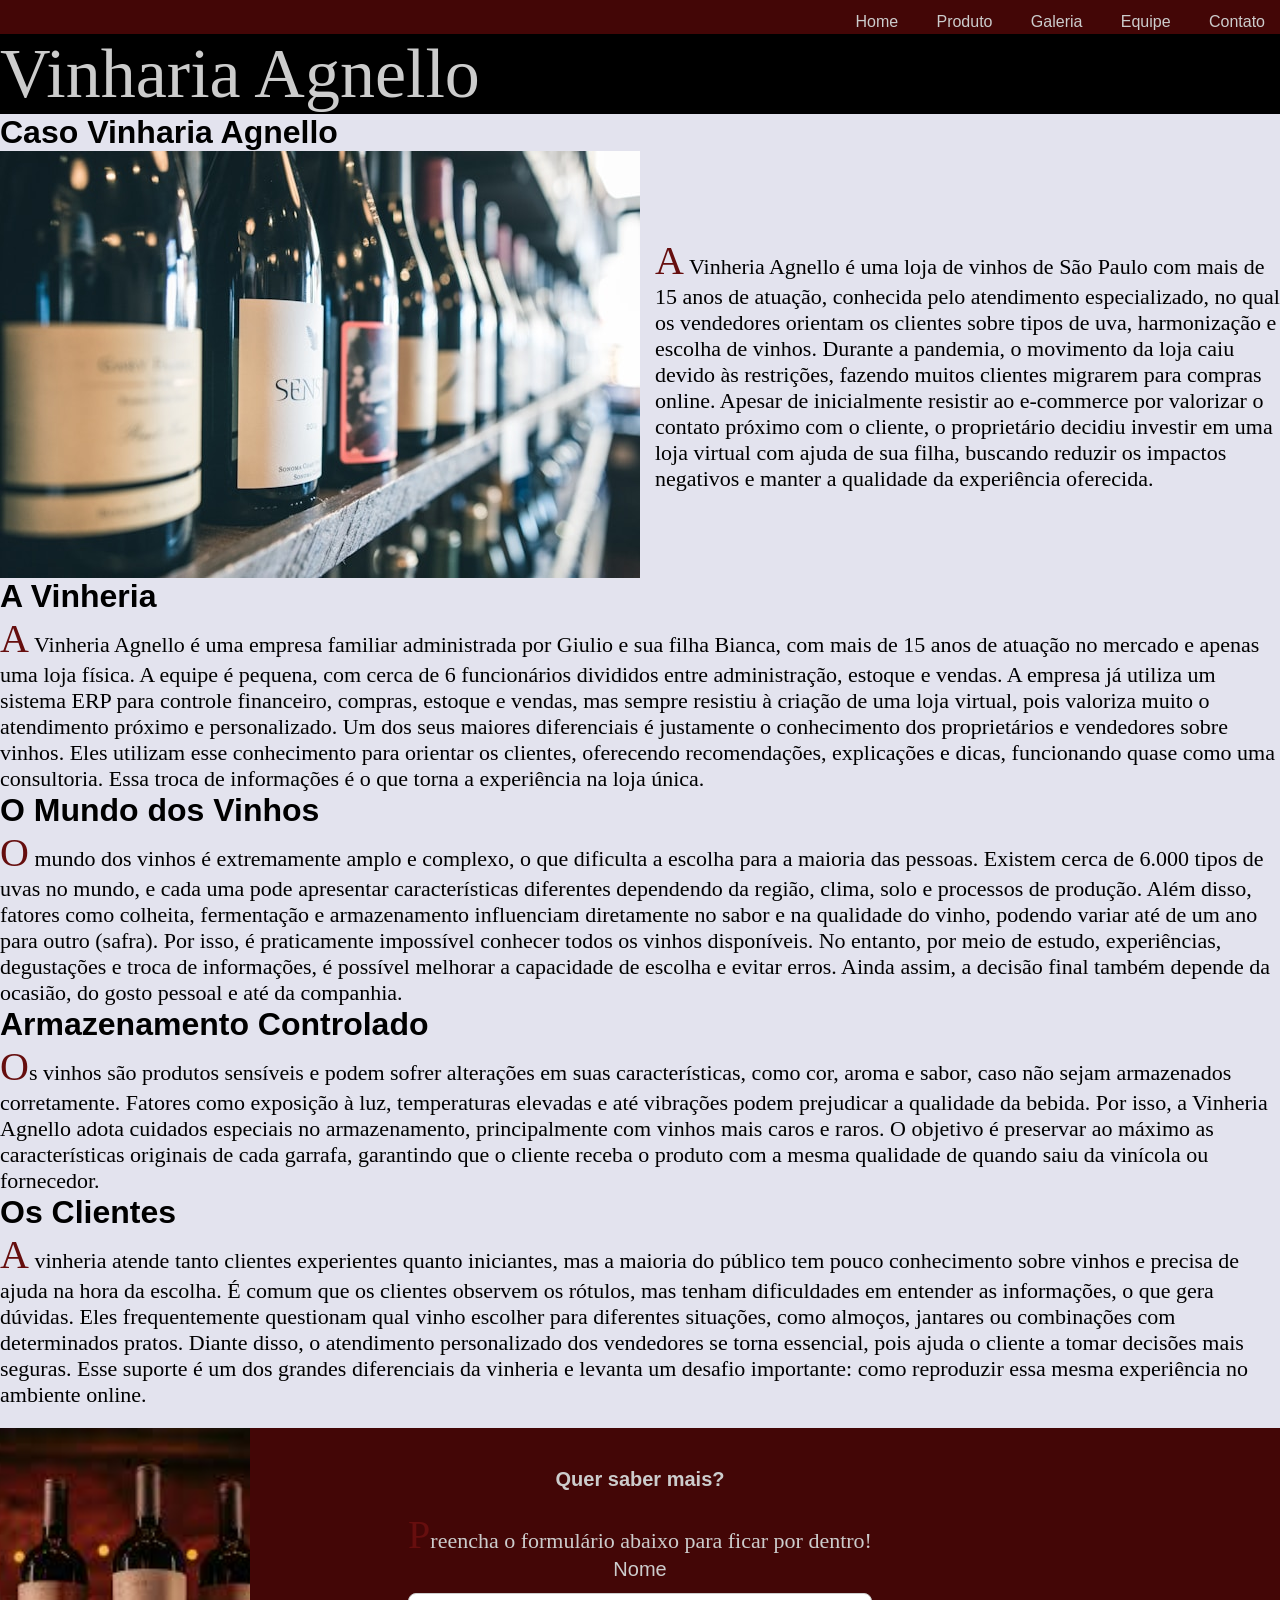
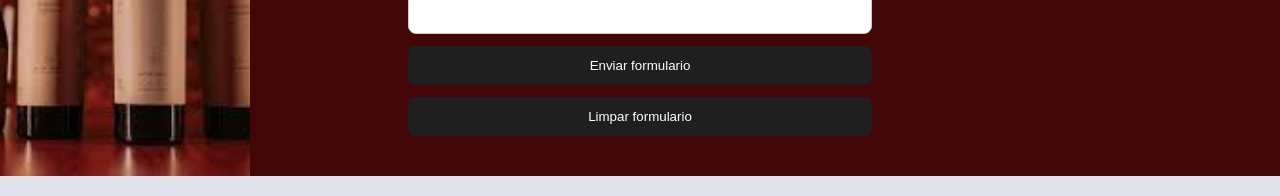
<file: index.html>
<!DOCTYPE html>
<html lang="en">
<head>
    <meta charset="UTF-8">
    <meta name="viewport" content="width=device-width, initial-scale=1.0">
    <title>Vinharia Agnello</title>
    <link rel="stylesheet" href="src/css/efeito1.css">
    <link rel="stylesheet" href="src/css/style.css">
    <meta name="keywords"content="VINHARIA,LOJA,VIRTUAL,MERCADO">
    <meta name="description"content="A Vinheria Agnello é uma empresa familiar com forte foco em atendimento personalizado e consultivo na venda de vinhos. Com a pandemia, enfrentou queda no movimento e decidiu investir no e-commerce, buscando manter a mesma qualidade de experiência ao cliente mesmo no ambiente digital.">
</head>
<body class="bodyHome">
    
    <!-- Isso é o  topo do site que tera link para outras páginas -->
 <header class="header">
  <div class="container1">
    <nav class="menu">
      <a href="#">Home</a>
      <a href="./src/pages/produto.html">Produto</a>
      <a href="./src/pages/galeria.html">Galeria</a>
      <a href="./src/pages/equipe.html">Equipe</a>
      <a href="./src/pages/contato.html">Contato</a>
    </nav>
  </div>
</header>

<section>
    <article>
    <div class="bloco2">
    <h1">Vinharia Agnello</h1>
    </div>
    </article>
</section>

<!-- Inicio -->
<h1 >Caso Vinharia Agnello </h1>
<div class="container">
  <img src="./src/assets/img/vinha2.jpg" alt="">
  <p>A Vinheria Agnello é uma loja de vinhos de São Paulo com mais de 15 anos de atuação, conhecida pelo atendimento especializado, no qual os vendedores orientam os clientes sobre tipos de uva, harmonização e escolha de vinhos.
   Durante a pandemia, o movimento da loja caiu devido às restrições, fazendo muitos clientes migrarem para compras online. Apesar de inicialmente resistir ao e-commerce por valorizar o contato próximo com o cliente, o proprietário decidiu investir em uma loja virtual com ajuda de sua filha, buscando reduzir os impactos negativos e manter a qualidade da experiência oferecida.</p>
</div>
<!-- Final inico -->

<!-- Historia -->
<h1>A Vinheria</h1>
<p>A Vinheria Agnello é uma empresa familiar administrada por Giulio e sua filha Bianca, com mais de 15 anos de atuação no mercado e apenas uma loja física. A equipe é pequena, com cerca de 6 funcionários divididos entre administração, estoque e vendas.
A empresa já utiliza um sistema ERP para controle financeiro, compras, estoque e vendas, mas sempre resistiu à criação de uma loja virtual, pois valoriza muito o atendimento próximo e personalizado.
Um dos seus maiores diferenciais é justamente o conhecimento dos proprietários e vendedores sobre vinhos. Eles utilizam esse conhecimento para orientar os clientes, oferecendo recomendações, explicações e dicas, funcionando quase como uma consultoria. Essa troca de informações é o que torna a experiência na loja única.</p>

<h1>O Mundo dos Vinhos</h1>
<p>O mundo dos vinhos é extremamente amplo e complexo, o que dificulta a escolha para a maioria das pessoas. Existem cerca de 6.000 tipos de uvas no mundo, e cada uma pode apresentar características diferentes dependendo da região, clima, solo e processos de produção.
Além disso, fatores como colheita, fermentação e armazenamento influenciam diretamente no sabor e na qualidade do vinho, podendo variar até de um ano para outro (safra).
Por isso, é praticamente impossível conhecer todos os vinhos disponíveis. No entanto, por meio de estudo, experiências, degustações e troca de informações, é possível melhorar a capacidade de escolha e evitar erros. Ainda assim, a decisão final também depende da ocasião, do gosto pessoal e até da companhia.</p>

<h1>Armazenamento Controlado</h1>
<p>Os vinhos são produtos sensíveis e podem sofrer alterações em suas características, como cor, aroma e sabor, caso não sejam armazenados corretamente. Fatores como exposição à luz, temperaturas elevadas e até vibrações podem prejudicar a qualidade da bebida.
Por isso, a Vinheria Agnello adota cuidados especiais no armazenamento, principalmente com vinhos mais caros e raros. O objetivo é preservar ao máximo as características originais de cada garrafa, garantindo que o cliente receba o produto com a mesma qualidade de quando saiu da vinícola ou fornecedor.</p>

<h1>Os Clientes</h1>
<p>A vinheria atende tanto clientes experientes quanto iniciantes, mas a maioria do público tem pouco conhecimento sobre vinhos e precisa de ajuda na hora da escolha.
É comum que os clientes observem os rótulos, mas tenham dificuldades em entender as informações, o que gera dúvidas. Eles frequentemente questionam qual vinho escolher para diferentes situações, como almoços, jantares ou combinações com determinados pratos.
Diante disso, o atendimento personalizado dos vendedores se torna essencial, pois ajuda o cliente a tomar decisões mais seguras. Esse suporte é um dos grandes diferenciais da vinheria e levanta um desafio importante: como reproduzir essa mesma experiência no ambiente online.</p>
<!-- Final Historia -->

<!-- Rodape -->
<footer id="rodape">
  <div class="interface">

    <div class="final">
      
      <div class="imgInter">
        <img src="./src/assets/img/garrafas.jpg" alt="garrafas em amostra">
      </div>

      <div class="conteudo">
        <h2>Quer saber mais?</h2>
        <p>Preencha o formulário abaixo para ficar por dentro!</p>

        <form>
          <label for="nome_sobrenome">Nome</label>
          <input type="text" name="nome_sobrenome">

          <button type="submit">Enviar formulario</button>
          <button type="reset">Limpar formulario</button>
        </form>
      </div>

    </div>

  </div>
</footer>


</body>
</html>
</file>
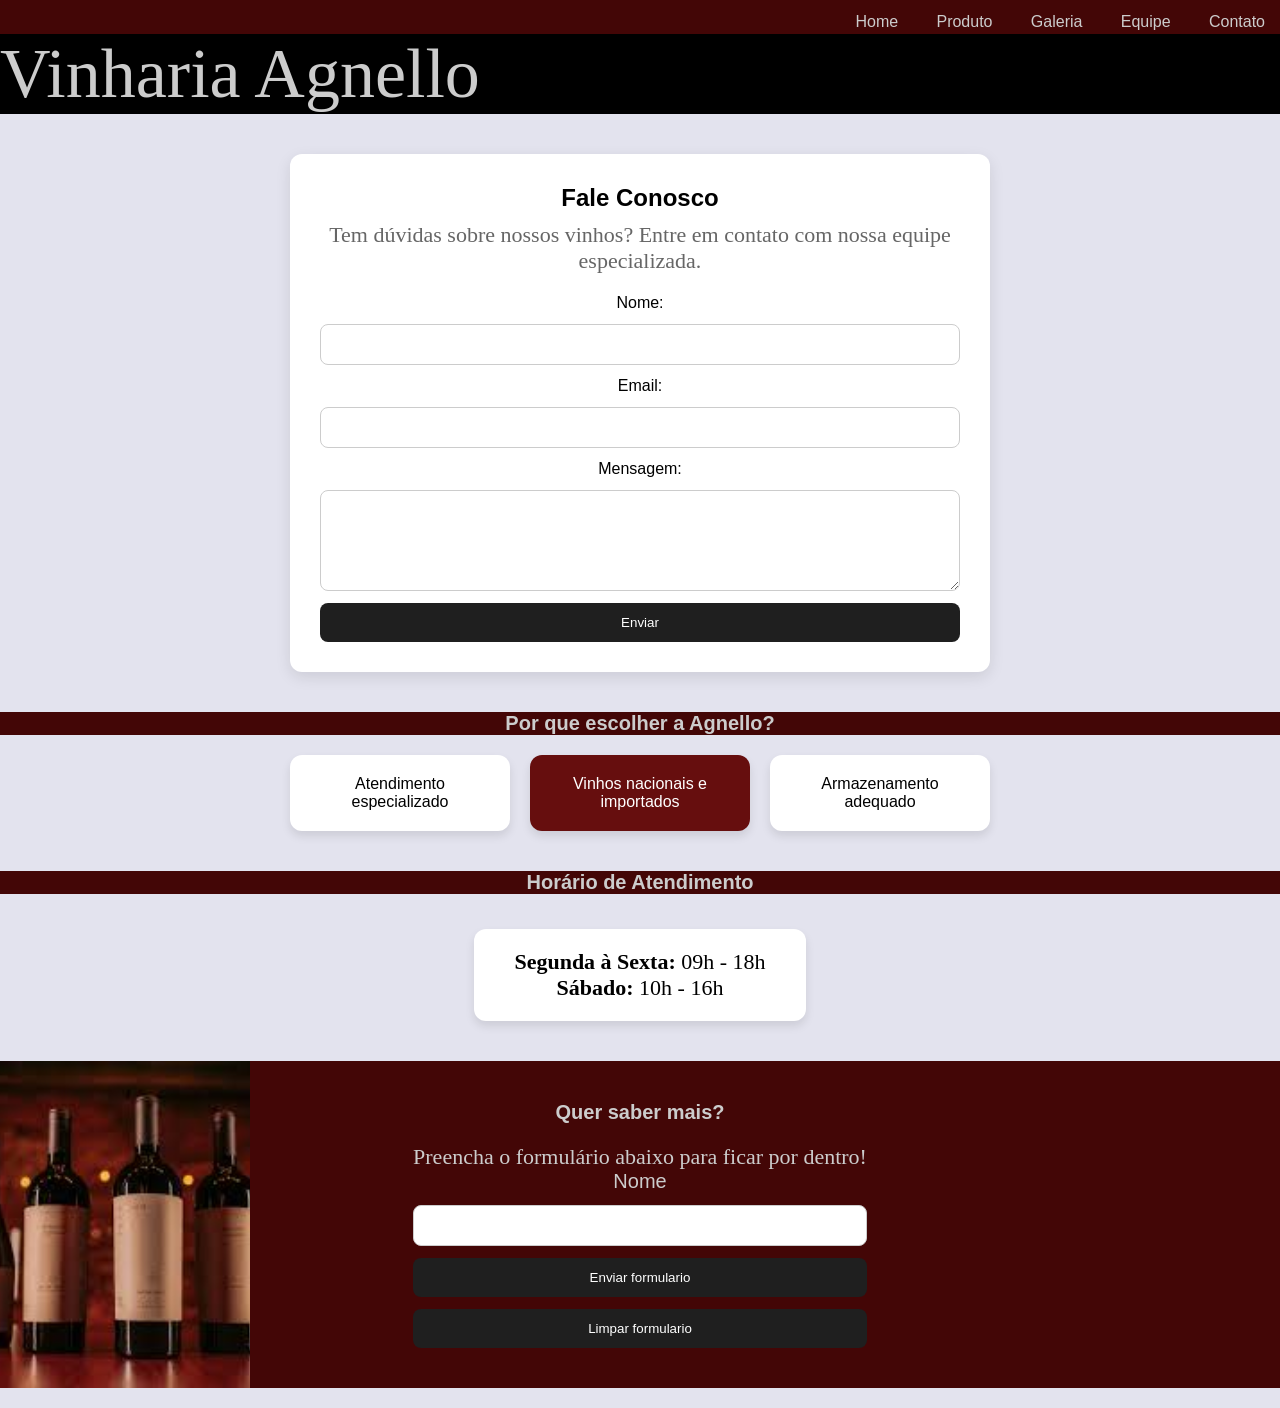
<file: src/pages/contato.html>
<!doctype html>
<html lang="pt-BR">
  <head>
    <meta charset="UTF8" />
    <meta
      name="description"
      content="Entre em contato com a Vinheria Agnello"
    />
    <meta name="keywords" content="vinho, contato, vinheria, agnello" />
    <meta name="viewport" content="width=device-width, initial-scale=1.0" />
    <title>Contato - Vinheria Agnello</title>
    <link rel="stylesheet" href="../css/style.css">
    <link rel="stylesheet" href="../css/efeito1.css">
</head>
<body class="bodyContato">

<header class="header">
  <div class="container1">
    <nav class="menu">
      <a href="./../../index.html">Home</a>
      <a href="./produto.html">Produto</a>
      <a href="./galeria.html">Galeria</a>
      <a href="./equipe.html">Equipe</a>
      <a href="./contato.html">Contato</a>
    </nav>
  </div>
</header>

<section>
    <article>
    <div class="bloco2">
    <h1">Vinharia Agnello</h1>
    </div>
    </article>
</section>

    <main>
        <section class="pagina-contato">
            <h1>Fale Conosco</h1>
            <p>Tem dúvidas sobre nossos vinhos? Entre em contato com nossa equipe especializada.</p>

            <form>
                <label for="nome">Nome:</label>
                <input type="text" id="nome" required>
                <label for="email">Email:</label>
                <input type="email" id="email" required>
                <label for="mensagem">Mensagem:</label>
                <textarea id="mensagem" rows="5" required></textarea>
                <button type="submit">Enviar</button>
            </form>
        </section>
        <section class="beneficios">
          <section class="beneficios">
        <h2>Por que escolher a Agnello?</h2>
        <div class="cards">
          <div class="card">Atendimento especializado</div>
          <div class="card">Vinhos nacionais e importados</div>
          <div class="card">Armazenamento adequado</div>
        </div>
      </section>
        <section class="horario">
            <h2>Horário de Atendimento</h2>
            <div class="horarios-box">
    <p><strong>Segunda à Sexta:</strong> 09h - 18h</p>
    <p><strong>Sábado:</strong> 10h - 16h</p>
  </div>
        </section>
    </main>
    <footer id="rodape">
      <div class="interface">
        <div class="final">
          <div class="imgInter">
            <img src="../assets/img/garrafas.jpg" alt="garrafas em amostra" />
          </div>

          <div class="conteudo">
            <h2>Quer saber mais?</h2>
            <p>Preencha o formulário abaixo para ficar por dentro!</p>

            <form>
              <label for="nome_sobrenome">Nome</label>
              <input type="text" name="nome_sobrenome" />

              <button type="submit">Enviar formulario</button>
              <button type="reset">Limpar formulario</button>
            </form>
          </div>
        </div>
      </div>
    </footer>
  </body>
</html>
</file>
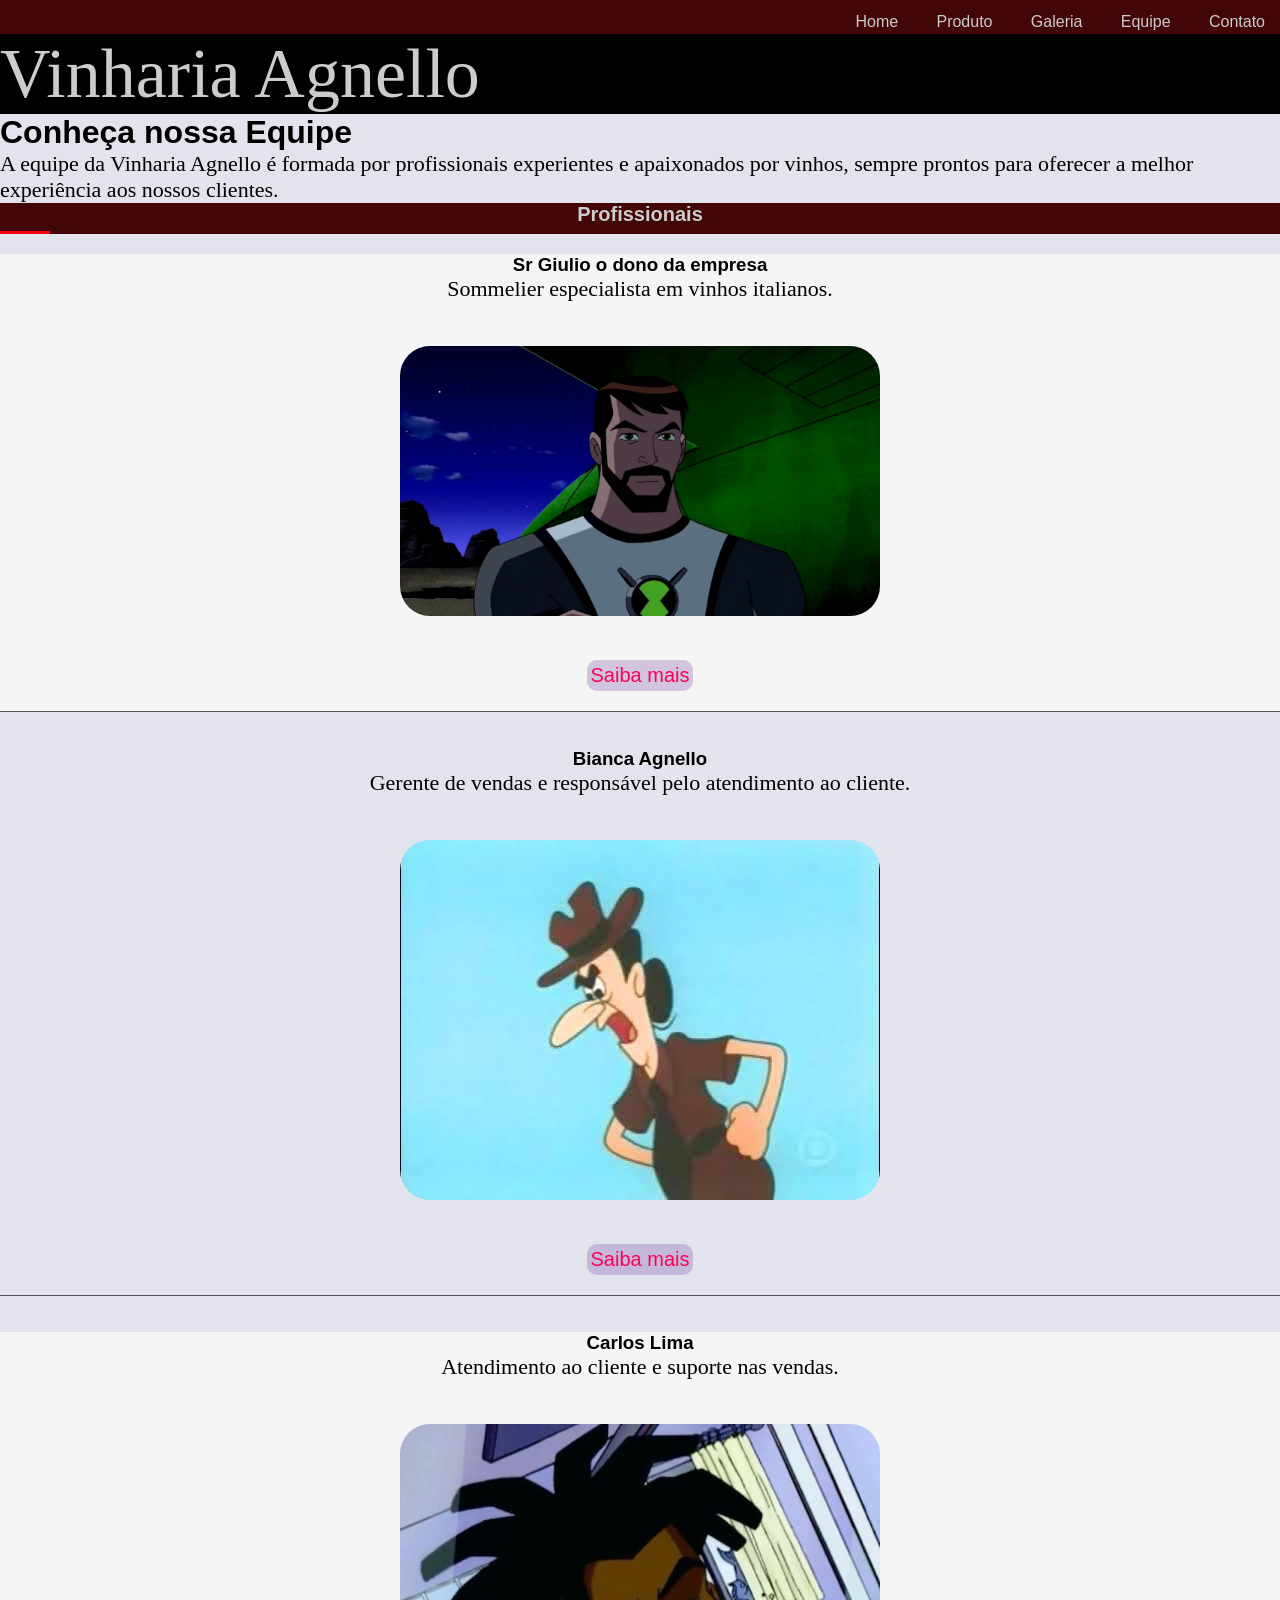
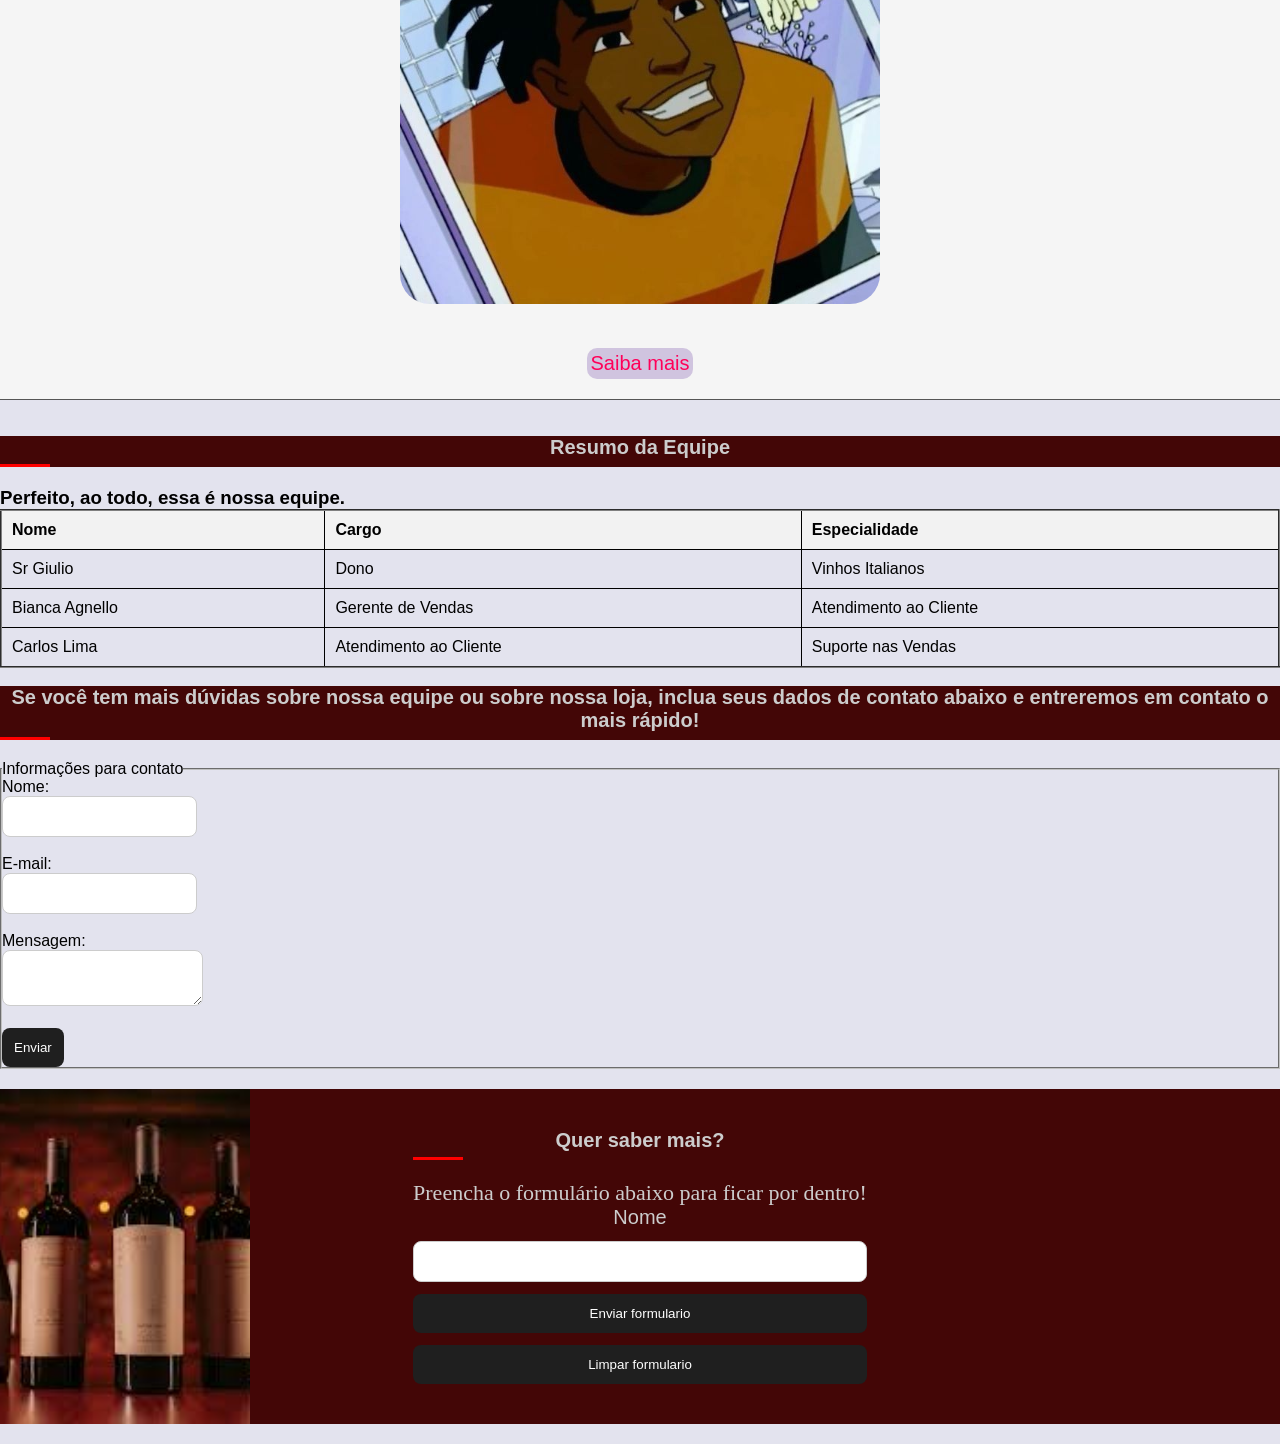
<file: src/pages/equipe.html>
<!DOCTYPE html>
    <html lang="pt-br">
    <head>
        <meta charset="UTF-8">
        <meta name="description" content="Conheça a equipe da Vinharia Agnello, especialistas apaixonados por vinhos.">
        <meta name="keywords" content="vinhos, equipe, sommelier, vinharia, Agnello">
        <meta name="viewport" content="width=device-width, initial-scale=1.0">
    <title>Equipe - Vinharia Agnello</title>
    <link rel="stylesheet" href="../css/style.css">
    <link rel="stylesheet" href="../css/efeitos-r.css"> 
    </head>

<header class="header">
  <div class="container1">
    <nav class="menu">
      <a href="/index.html">Home</a>
      <a href="./produto.html">Produto</a>
      <a href="./galeria.html">Galeria</a>
      <a href="./equipe.html">Equipe</a>
      <a href="./contato.html">Contato</a>
    </nav>
  </div>
</header>

<section>
        <article>
        <div class="bloco2">
        <h1">Vinharia Agnello</h1>
        </div>
        </article>
    </section>

    <body><!-- CONTEÚDO PRINCIPAL -->
    <main>
        <!-- APRESENTAÇÃO -->
        <header>
        <h1>Conheça nossa Equipe</h1>
        <p>
            A equipe da Vinharia Agnello é formada por profissionais experientes e apaixonados por vinhos,
            sempre prontos para oferecer a melhor experiência aos nossos clientes.
        </p>
        </header>   

        <!-- MEMBROS -->
        <h2>Profissionais</h2>
        <div class="card-equipe">
            <h3>Sr Giulio o dono da empresa</h3>
            <p>Sommelier especialista em vinhos italianos.</p>
            <img class="img_membros" src="../assets/img/bem10.jpg" alt="Sr Giulio " width="200">
            <button type="button">Saiba mais</button>
        </div>
    <br><br>
        <div class="card-equipe">
            <h3> Bianca Agnello</h2>
            <p>Gerente de vendas e responsável pelo atendimento ao cliente.</p>
        <img class="img_membros" src="../assets/img/mulher do picapau.jpg" alt="Bianca - Gerente" width="200">
        <button type="button">Saiba mais</button>
        </div>
    <br><br>
        <div class="card-equipe">
        <h3>Carlos Lima</h2>
        <p>Atendimento ao cliente e suporte nas vendas.</p>
        <img class="img_membros" src="../assets/img/super choque.jpg" alt="Carlos - Atendimento" width="200">
        <button type="button">Saiba mais</button> 
        </div>

        </section>
    <br><br>
        <!-- TABELA -->
        <section>
        <h2>Resumo da Equipe</h2>
        <h3>Perfeito, ao todo, essa é nossa equipe.</h3>
        <table border="2">
            <tr>
                <th>Nome</th>
                <th>Cargo</th>
                <th>Especialidade</th>
                </tr>
                <tr>
                    <td>Sr Giulio</td>
                    <td>Dono</td>
                    <td>Vinhos Italianos</td>
                </tr>
                <tr>
                    <td>Bianca Agnello</td>
                    <td>Gerente de Vendas</td>
                    <td>Atendimento ao Cliente</td>
                </tr>
                <tr>
                    <td>Carlos Lima</td>
                    <td>Atendimento ao Cliente</td>
                    <td>Suporte nas Vendas</td>
                </tr>
        </table>
        </section>
    <br>
        <!-- FORMULÁRIO -->
        <section>
        <h2>Se você tem mais dúvidas sobre nossa equipe ou sobre nossa loja, inclua seus dados de contato abaixo e entreremos em contato o mais rápido!</h2>

        <form>
    <fieldset>
        <legend>Informações para contato</legend>
            <label for="nome">Nome:</label><br>
            <input type="text" id="nome" name="nome"><br><br>

            <label for="email">E-mail:</label><br>
            <input type="email" id="email" name="email"><br><br>

            <label for="mensagem">Mensagem:</label><br>
            <textarea id="mensagem" name="mensagem"></textarea><br><br>
            <button type="submit">Enviar</button>

        </form>
        </section>

    <!-- RODAPÉ -->
    <footer id="rodape">
  <div class="interface">

    <div class="final">
      
      <div class="imgInter">
        <img src="../assets/img/garrafas.jpg" alt="garrafas em amostra">
      </div>

      <div class="conteudo">
        <h2>Quer saber mais?</h2>
        <p>Preencha o formulário abaixo para ficar por dentro!</p>

        <form>
          <label for="nome_sobrenome">Nome</label>
          <input type="text" name="nome_sobrenome">

          <button type="submit">Enviar formulario</button>
          <button type="reset">Limpar formulario</button>
        </form>
      </div>

    </div>

  </div>
</footer>
</main>

    </body>
    </html>
</file>
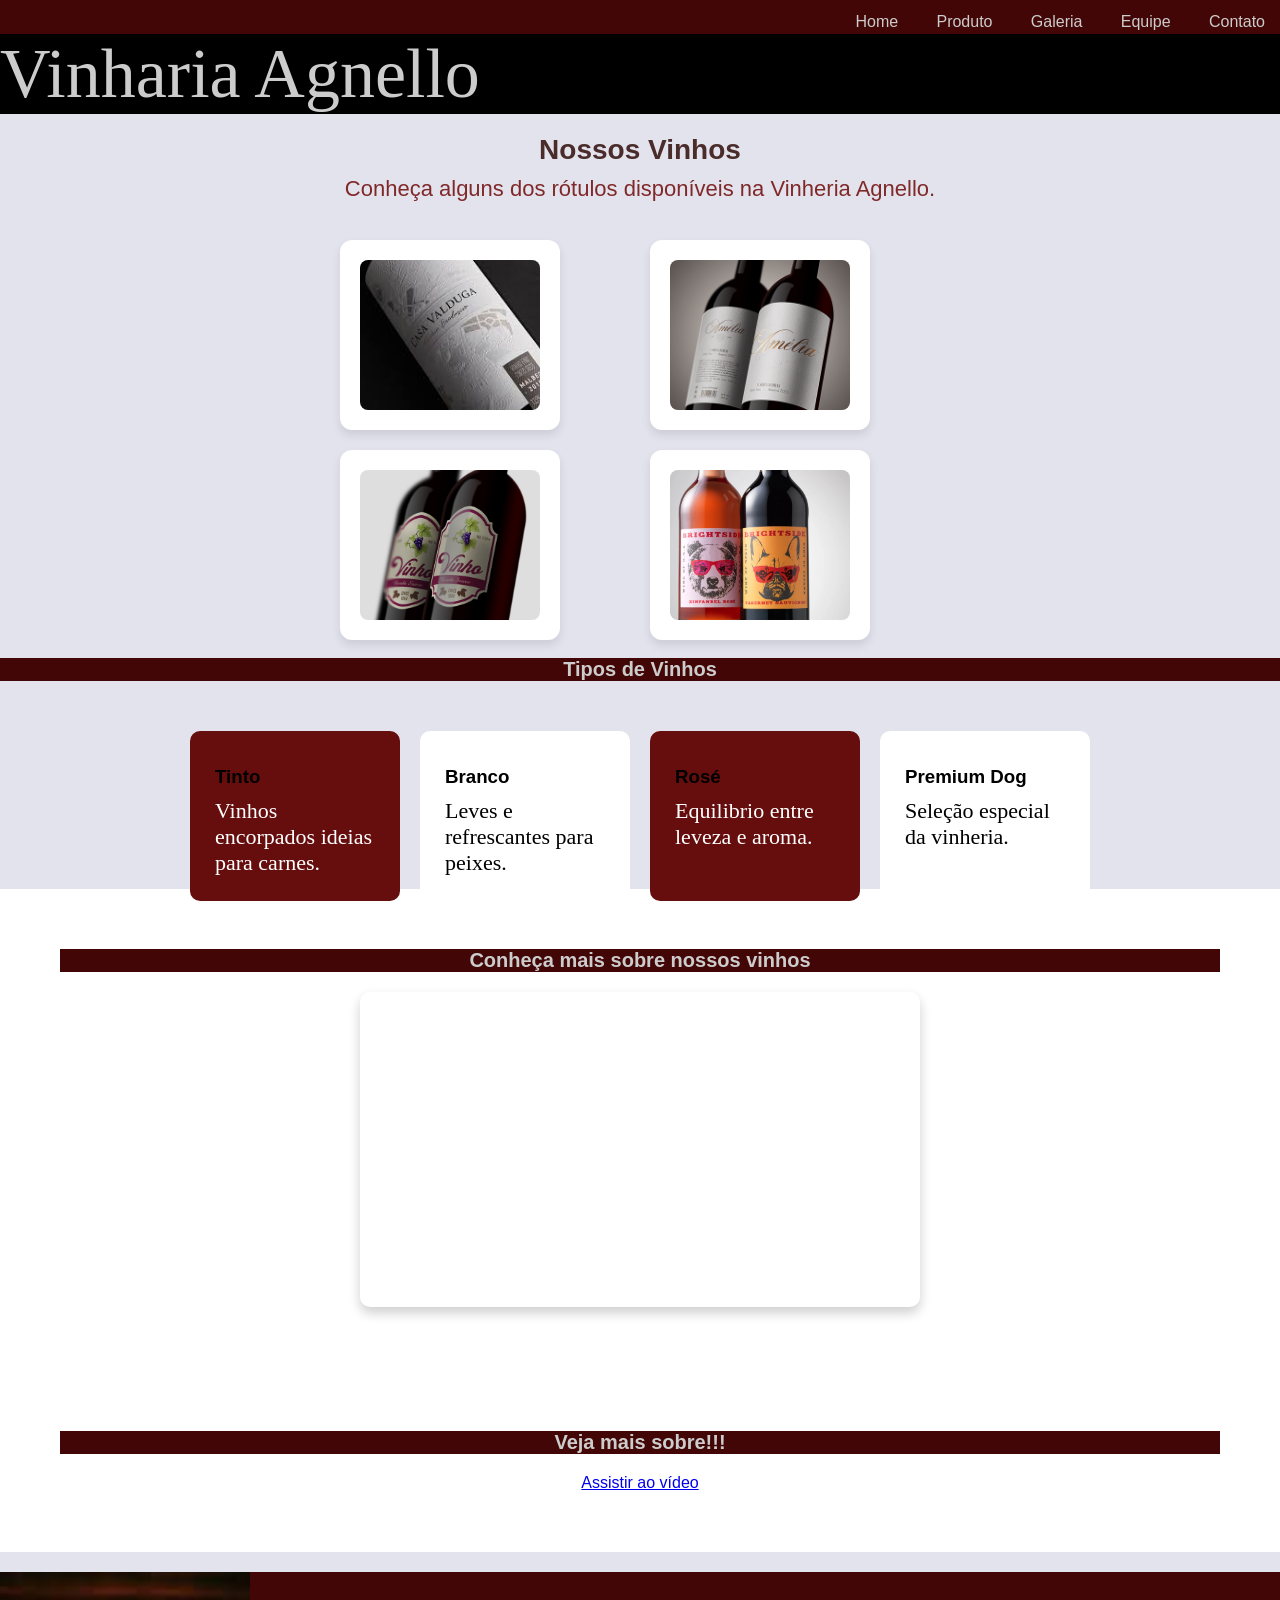
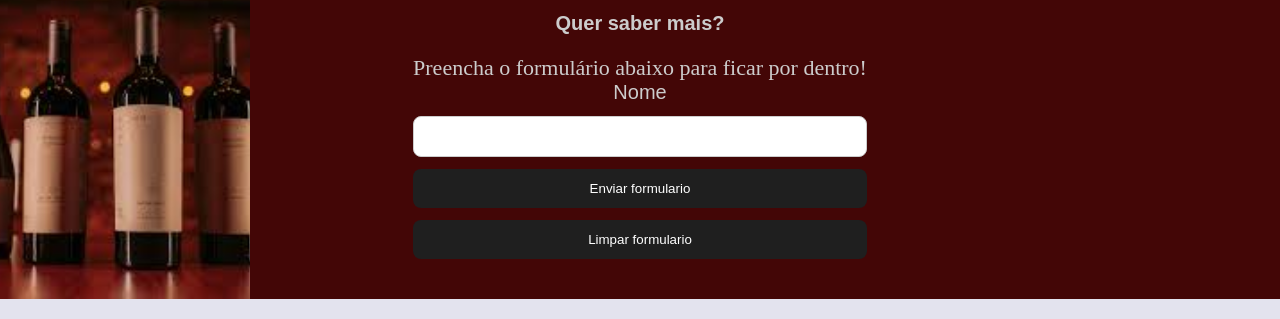
<file: src/pages/galeria.html>
<!DOCTYPE html>
<html lang="pt-BR">
<head>
    <meta charset="UTF-8">
    <meta name="description" content="Galeria de vinhos da Vinheria Agnello">
    <meta name="keywords" content="vinhos, galeria, vinheria, agnello">
    <meta name="viewport" content="width=device-width, initial-scale=1.0">
    <title>Galeria - Vinheria Agnello</title>
    <link rel="stylesheet" href="../css/style.css">
    <link rel="stylesheet" href="../css/efeito1.css">
</head>
<body class="bodyGaleria">

<header class="header">
  <div class="container1">
    <nav class="menu">
      <a href="/index.html">Home</a>
      <a href="./produto.html">Produto</a>
      <a href="./galeria.html">Galeria</a>
      <a href="./equipe.html">Equipe</a>
      <a href="./contato.html">Contato</a>
    </nav>
  </div>
</header>

<section>
    <article>
    <div class="bloco2">
    <h1">Vinharia Agnello</h1>
    </div>
    </article>
</section>

    </header>
    <main>
        <section class="galeria">
            <h1 class="nossos-vinhos">Nossos Vinhos</h1>
            <p>Conheça alguns dos rótulos disponíveis na Vinheria Agnello.</p>
            <br>
            <div class="grid-galeria">
                <div class="card">
                <img src="../assets/img/vinho1.jpg" alt="Vinho tinto">
                </div>
                <div class="card">
                <img src="../assets/img/vinho2.png" alt="Vinho branco">
                </div>
                <div class="card">
                <img src="../assets/img/vinho 3.png" alt="Vinho rosé">
                </div>
                <div class="card">
                <img src="../assets/img/vinho4.webp" alt="Vinho premium dog">
                </div>
            </div>
        </section>
        <section class="Tipos de Vinhos">
            <br>
            <h2>Tipos de Vinhos</h2>
            <div class="tipos-grid">
                <div class="tipo">
                <h3>Tinto</h3>
                <p>Vinhos encorpados ideias para carnes.</p>
            </div>
            <div class="tipo">
                <h3>Branco</h3>
                <p>Leves e refrescantes para peixes.</p>
            </div>
            <div class="tipo">
                <h3>Rosé</h3>
                <p>Equilibrio entre leveza e aroma.</p>
            </div>
            <div class="tipo">
                <h3>Premium Dog</h3>
                <p>Seleção especial da vinheria.</p>
            </div>
            </div>
            <br>
        </section>
        <section class="video">
            <h2>Conheça mais sobre nossos vinhos</h2>
            <iframe
             width="560"
             height="315"
             src="https://www.youtube.com/embed/FMNmKoqjV8U"
             title="Vídeo vinho agnello"
             frameborder="0"
             allowfullcreen>
            </iframe>

<!-- Link externo -->


        </section>
        <section class="video">
            <h2>Veja mais sobre!!!</h2>
            <a href="https://www.youtube.com/watch?v=2wn4qtsRi5c" target="_blank">Assistir ao vídeo</a>
        </section>

    </main>
    <footer id="rodape">
  <div class="interface">

    <div class="final">
      
      <div class="imgInter">
        <img src="../assets/img/garrafas.jpg" alt="garrafas em amostra">
      </div>

      <div class="conteudo">
        <h2>Quer saber mais?</h2>
        <p>Preencha o formulário abaixo para ficar por dentro!</p>

        <form>
          <label for="nome_sobrenome">Nome</label>
          <input type="text" name="nome_sobrenome">

          <button type="submit">Enviar formulario</button>
          <button type="reset">Limpar formulario</button>
        </form>
      </div>

    </div>

  </div>
</footer>
</body>
</html>
</file>
<file: src/css/efeito1.css>
.bodyHome p::first-letter {
    color: rgb(102, 14, 14);
    font-size: 40px;
}

form input:focus{
    background-color: rgb(124, 67, 67);
}
.bodyContato::selection{
    background-color: rgb(124, 67, 67);
    color: white;
}
.bodyContato .cards div:nth-child(2){
    background-color: rgb(102, 14, 14);
    color: white
}


// galeria

@keyframes aparecer {
    from {
        opacity: 0;
        transform: translateY(10px);
    }
    to {
        opacity: 1;
        transform: translateY(0);
    }
}

.tipo {
    opacity: 1;
    transform: translateY(30px);
    animation: aparecer 0.8s ease forwards;
}

.tipo:nth-child(2n + 1){
    background-color: rgb(102, 14, 14);
    color: white;
}
.tipo h3{
    color: black;
}
</file>
<file: src/css/style.css>
@import url('./efeitos5.css');

/*RESET*/
*{
margin: 0;
padding: 0;
box-sizing: border-box;
}
 
.topo {
    background: #5c1a1b;
    padding: 20px;
    display: flex;
    flex-direction: column;
    align-items: center;
}
 
.logo {
    max-width: 180px;
    width: 100%;
}
/*nav*/
.nav {
    width: 100%;
    display: flex;
    justify-content: center;
}
.nav ul {
    list-style: none;
    display: flex;
    gap: 30px;
    margin-top: 10px;
    padding: 0;
}
.nav a {
    text-decoration: none;
    color: white;
    font-size: 18px;
    font-weight: 500;
}
.nav a:hover {
    color: #1f0202;
}
/*contato*/
.pagina-contato {
  max-width: 700px;
  margin: 40px auto;
  background: white;
  padding: 30px;
  border-radius: 12px;
  box-shadow: 0 5px 15px rgba(0,0,0,0.1);
  text-align: center;
}
 
.pagina-contato h1 {
  margin-bottom: 10px;
}
 
.pagina-contato p {
  margin-bottom: 20px;
  color: #666;
}
 
/*formulario*/
form {
  display: flex;
  flex-direction: column;
  gap: 12px;
}
 
input, textarea {
  padding: 12px;
  border-radius: 8px;
  border: 1px solid #ccc;
  transition: 0.3s;
}
 
input:focus, textarea:focus {
  border-color: #c59d5f;
  outline: none;
}
 
button {
  background: #1f1f1f;
  color: white;
  border: none;
  padding: 12px;
  border-radius: 8px;
  cursor: pointer;
  transition: 0.3s;
}
 
button:hover {
  background: #771515;
}
 
/*beneficios*/
.beneficios {
  text-align: center;
  margin: 40px auto;
}
 
.cards {
  display: flex;
  gap: 20px;
  justify-content: center;
  flex-wrap: wrap;
  margin-top: 20px;
}
 
.card {
  background: white;
  padding: 20px;
  width: 220px;
  border-radius: 12px;
  box-shadow: 0 5px 10px rgba(0,0,0,0.1);
  transition: 0.3s;
}
 
.card:hover {
  transform: translateY(-5px);
}
 
/*horario*/
.horario {
  text-align: center;
  margin: 40px auto;
}
 
.horarios-box {
  background: white;
  display: inline-block;
  padding: 20px 40px;
  border-radius: 12px;
  box-shadow: 0 5px 10px rgba(0,0,0,0.1);
  margin-top: 15px;
}
 
/*galeria*/
.nossos-vinhos {
  text-align: center;
  font-size: 28px;
  margin-top: 20px;
  margin-bottom: 10px;
  color: #4a2c2a;
}
.grid-galeria {
  display: flex;
  flex-wrap: wrap;
  gap: 20px;
  justify-content: center;
}
.galeria p {
    color: #802929;
    margin-bottom: 20px;
    text-align: center;
    font-family: Arial, sans-serif;
}
.galeria img {
    width: 100%;
    height: 180px;
    object-fit: cover;
    border-radius: 8px;
}
.grid-galeria {
  text-align: center;
  display: grid;
  gap: 20px;
  justify-content: center;
  max-width: 600px;
  margin: 0 auto;
  grid-template-columns: repeat(2,1fr);
}
.grid {
    display: grid;
    grid-template-columns: repeat(auto-fit, minmax (200px,1fr));
    gap: 20px;
    max-width: 1100px;
    margin: auto;
}
/*cards*/
.galeria card {
    background: #995c5c;
    border-radius: 10px;
    padding: 10px;
    box-shadow: 0.6 px 15px rgba(0,0,0,2);
    transition: 0.3;
}
.card:hover {
    transform: scale(1.05);
}
.card p {
    font-family: Tahoma, sans-serif;
    font-weight: bold;
    color: #5c1a1b;
}
.card img {
    width: 100%;
    height: 150px;
    object-fit: cover;
    display: block;
}
/*tipos de vinhos*/
.tipos {
    padding:60px 20px;
    background: #f5dada;
    text-align: center;
}
.tipos-grid {
    display: grid;
    grid-template-columns: repeat(auto-fit,minmax(200px,1fr));
    gap: 20px;
    max-width: 900px;
    margin: auto;
}
.tipo  {
    background: white;
    padding: 25px;
    border-radius: 10px;
    box-shadow: 0.6 px 15px rgba(0, 0, 0, 0.15);
    transition: 0.3s;
}
.tipo:hover{
    transform: translateY(-5px);
}
.tipo h3 {
    color: #5c1a1b;
    margin: 10px 0;
    font-family: Arial, Helvetica, sans-serif;
}
 
/*video*/
.video {
    background: #fff;
    padding: 60px;
    text-align: center;
}
.video iframe {
    border-radius: 10px;
    box-shadow: 0 6px 12px rgba(14, 14, 14, 0.2);
}
 
*/---------------------------------------------*/
 
h1 {
    color: rgb(67, 6, 6);
    font-size: 40px;
    font-family: "Playfair Display", serif;
 
}
p {
    font-size: 22px;
    font-family: "Playfair Display", serif;
}
 
.container {
  display: flex;
  align-items: center; /* alinha verticalmente */
  gap: 15px; /* espaço entre imagem e texto */
 
}
 
.inicio {
    font-size: 30px;
}
 
html {
    background-color: rgb(227, 227, 238);
}
 
 
.header .container1 {
  display: flex;
  justify-content: flex-end; /* move os itens para a direita */
  align-items: center;       /* centraliza verticalmente */            
  background-color: rgb(67, 6, 6);
  font-size: 30px;
}
 
.logo {
  color: rgb(198, 9, 56);
  font-size: 32px;
  margin: 0;
}
 
.menu a {
  color: #ccc;
  margin: 0 15px;
  text-decoration: none;
  font-size: 16px;
}
 
.menu a:hover {
  color: white;
}
 
.bloco2 {
    background-color: black;
    font-size: 70px;
    color: #ccc;
    font-family: "Playfair Display", serif;
}
 
section article h1 {
    margin-left: 70px;
}
 
.imagem {
  border-top-left-radius: 20px;
  border-top-right-radius: 0;
  border-bottom-left-radius: 20px;
  border-bottom-right-radius: 0;
}
 
footer, h2 {
  background-color: rgb(67, 6, 6);
  color: #ccc;
  font-size: 20px;
  margin-bottom: 20px;
}
 
.interface {
  max-width: 1280px;
  margin: 0 auto;
}
#rodape {
  position: relative;
  padding: 40px 0;
}
 
/* imagem colada na esquerda */
.imgInter {
  position: absolute;
  left: 0;
  top: 0;
  height: 100%;
}
 
.imgInter img {
  height: 100%;
  width: 250px;
  object-fit: cover;
}
 
/* conteúdo centralizado */
.final {
  display: flex;
  justify-content: center; /* centraliza horizontal */
}
 
.conteudo {
  text-align: center; /* centraliza texto */
  max-width: 500px;
}
 
.produtos {
    display: flex;
    justify-content: center;
    padding: 25px;
}
 
.produto {
    background-color: #fff;
    border: 1px solid #ddd;
    border-radius: 20px;
    width: 300px;
    height: 350px;
    margin: 25px;
    padding: 10px;
    text-align: center;
}
.produto img {
    width: 100%;
    height: auto;
    object-fit: cover;
    border-bottom: 1px solid #dddddd;
    margin-bottom: 10px;
}
.produto h3 {
    font-size: 18px;
    margin-bottom: 10px;
}
.produto p {
    font-size: 16px;
    color: #555;
    margin-bottom: 30px;
}
.produto button {
    background-color: #289942;
    color: #fff;
    border: none;
    padding: 10px 20px;
    border-radius: 100px;
    cursor: pointer;
}
.produtes {
    display: flex;
    flex-direction: column;
    justify-content: center;
    align-items: center;
    padding: 50px 30px 20px 10px;
}
 .produtes h2 {
    background-color: rgb(67, 6, 6);
    font-size: 40px;
    color: #ccc;
    font-family: "Playfair Display", serif;
    padding: 20px;
    border-radius: 50px;    
}
.produtes .produtos {
    margin-top: 30px;
}
.produto button:hover {
    background-color: #22c746;
}
.produto img {
  max-width: 100%;
  max-height: 180px;
  width: auto;
  height: auto;
    border-bottom: 1px solid #dddddd;
    margin-bottom: 10px;
}
.produtes p {
  margin-top: 20px;
}
 
/* Minha Tabela de Harmonização */
 
h2 {
  text-align: center;
}
table {
  width: 100%;
  border-collapse: collapse;
}
th, td {
  border: 1px solid black;
  padding: 10px;
  text-align: left;
}
th {
  background-color: #f2f2f2;
}
footer {
  margin-top: 20px;
}
 
.img_membros{
  border-radius: 30px;
    width: 30rem;
    display: block;
    margin: 44px auto;
    max-width: 100%;
    height: auto;
}
 
.card-equipe{
  display: flex;
  flex-direction: column;
  justify-content: center;
  align-items: center;
  border-bottom: #555 1px solid;
}
 
.card-equipe [type="button"]{
    color: rgb(255, 0, 89);
    font-size: 20px;
    padding: 4px;
    margin-bottom: 20px;
    cursor: pointer;
    border-radius: 10px;
    background-color: rgba(141, 108, 182, 0.355);
    border-color: rgba(210, 105, 30, 0.562);
}
 
body {
  margin: 0;
  font-family: Arial, sans-serif;
}
.linkzada.externo a {
  display: inline-block;
  padding: 10px 20px;
  background-color: #1f1f1f;
  color: white;
  text-decoration: none;
  border-radius: 8px;
  transition: background-color 0.3s;
}
</file>
<file: src/css/efeitos-r.css>
button:hover {
    background-color: purple;
    color: white;
    transform: scale(1.1);
} 

.card-equipe:nth-child(odd) {
    background-color: #f5f5f5;
} 

h2::after {
    content: "";
    display: block;
    width: 50px;
    height: 3px;
    background-color: red;
    margin-top: 5px;
}  

main {
    animation: aparecer 1s ease-in-out;
} 

button {
    transition: all 0.3s ease;
}

.img_membros {
    transition: 0.3s;
} 

.img_membros:hover {
    transform: scale(1.1);
} 

@keyframes aparecer {
    from {
    opacity: 0;
    transform: translateY(20px);
    }
    to {
    opacity: 1;
    transform: translateY(0);
    }
}
</file>
